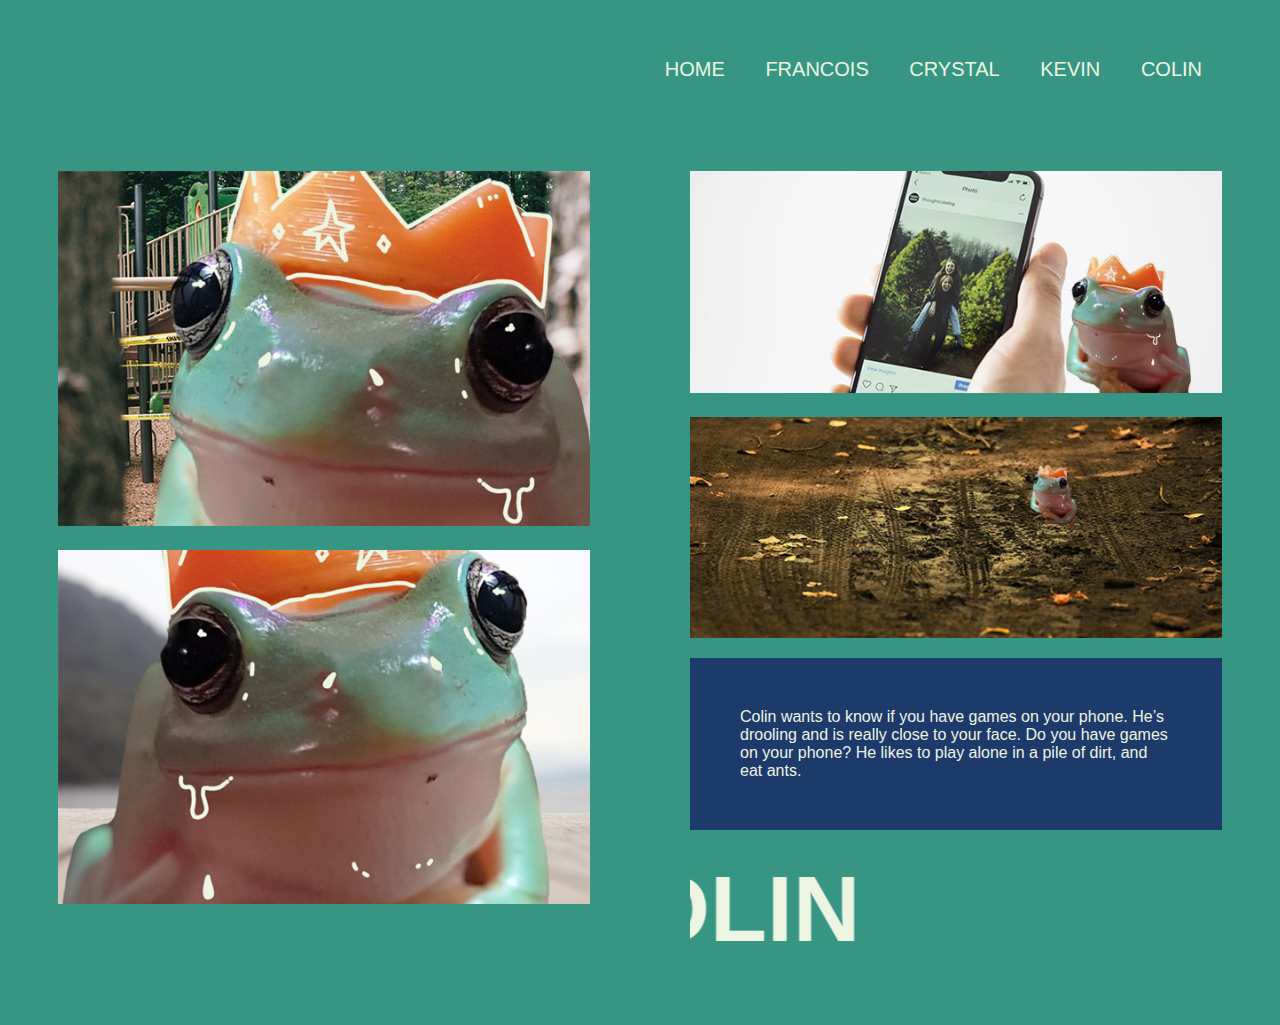
<file: Colin.html>
<!DOCTYPE html>
<html lang="en">
<link rel="stylesheet" href="style.css">
<head>
    <meta charset="UTF-8">
    <meta name="viewport" content="width=device-width, initial-scale=1.0">
    <title>Frogs With Hats</title>
    <nav> 
        <a href="index.html">HOME</a>
        <a href="Francois.html">FRANCOIS</a>
        <a href="Crystal.html">CRYSTAL</a>
        <a href="Kevin.html">KEVIN</a>
        <a href="Colin.html">COLIN</a>
    </nav>
</head>
<body>
    <main>
        <main class="grid-2">
            <section class="page1-a">
              <img src="Images/colin1.jpg" />
              <img src="Images/colin2.jpg" />
             
            </section>

            <section class="page1-b">
              <img src="Images/colin3.jpg" />
              <img src="Images/colin4.jpg" />
              <div class="grid-2">  <p>Colin wants to know if you have games on your phone. He’s drooling and is really close to your face. Do you have games on your phone? He likes to play alone in a pile of dirt, and eat ants. </p> 
              </div>
              <marquee behavior="scroll" direction="right"; scrollamount="6">COLIN</marquee>
          </section>
          </main>
</body>
</html>
</file>
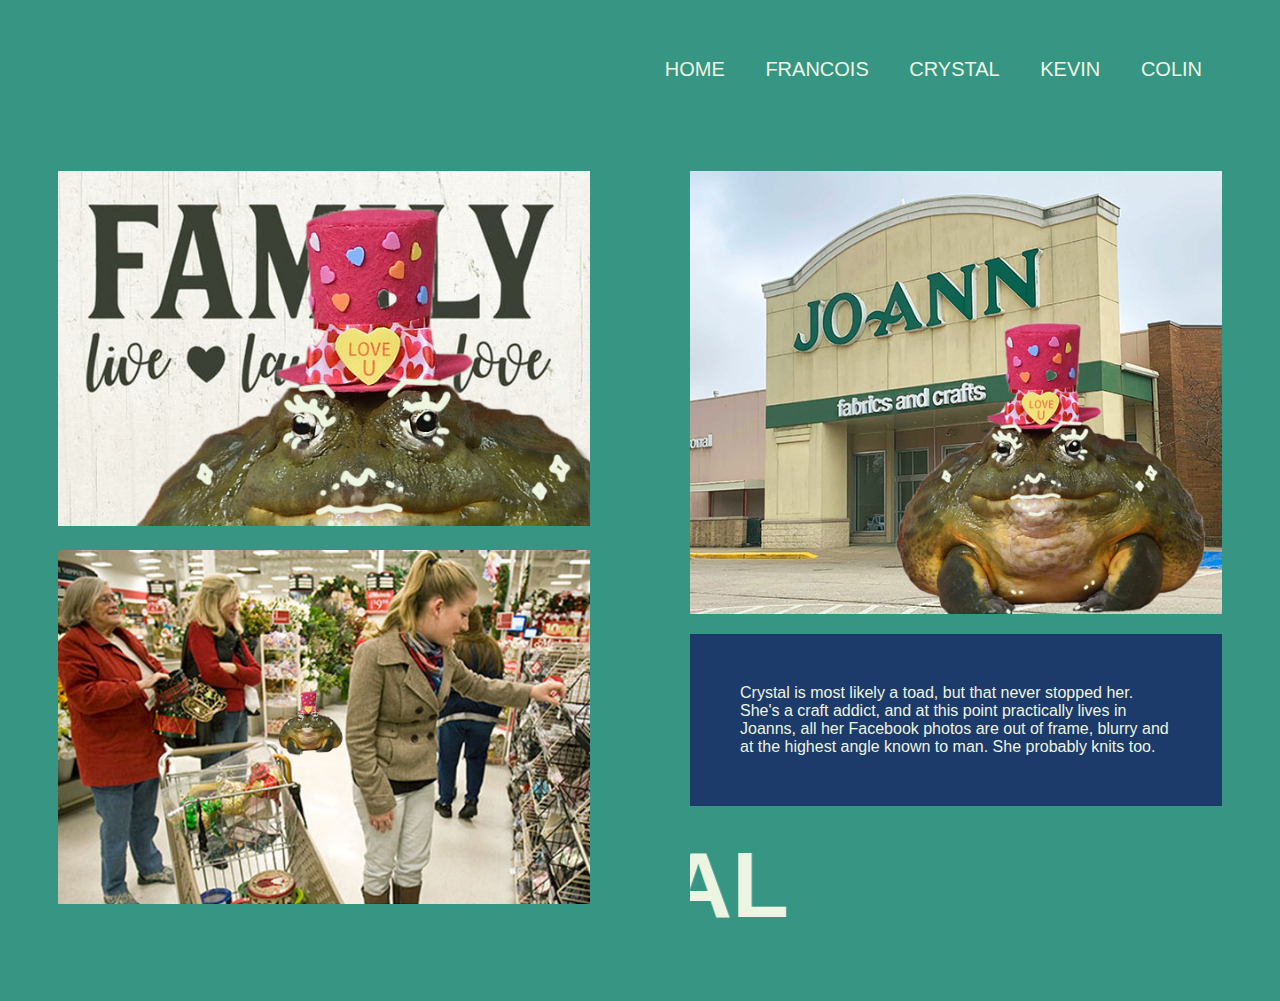
<file: Crystal.html>
<!DOCTYPE html>
<html lang="en">
<link rel="stylesheet" href="style.css">
<head>
    <meta charset="UTF-8">
    <meta name="viewport" content="width=device-width, initial-scale=1.0">
    <title>Frogs With Hats</title>
    <nav> 
        <a href="index.html">HOME</a>
        <a href="Francois.html">FRANCOIS</a>
        <a href="Crystal.html">CRYSTAL</a>
        <a href="Kevin.html">KEVIN</a>
        <a href="Colin.html">COLIN</a>
    </nav>
</head>
<body>
    <main>
        <main class="grid-2">
            <section class="page1-a">
              <img src="Images/crystal3.jpg" />
              <img src="Images/crystal1.jpg" />
             
            </section>

            <section class="page1-b">
              <img src="Images/crystal2.jpg" />
              <div class="grid-2">  <p>Crystal is most likely a toad, but that never stopped her. She's a craft addict, and at this point practically lives in Joanns, all her Facebook photos are out of frame, blurry and at the highest angle known to man. She probably knits too.</p> 
              </div>
              <marquee behavior="scroll" direction="right"; scrollamount="6">CRYSTAL</marquee>
          </section>
          </main>
</body>
</html>
</file>
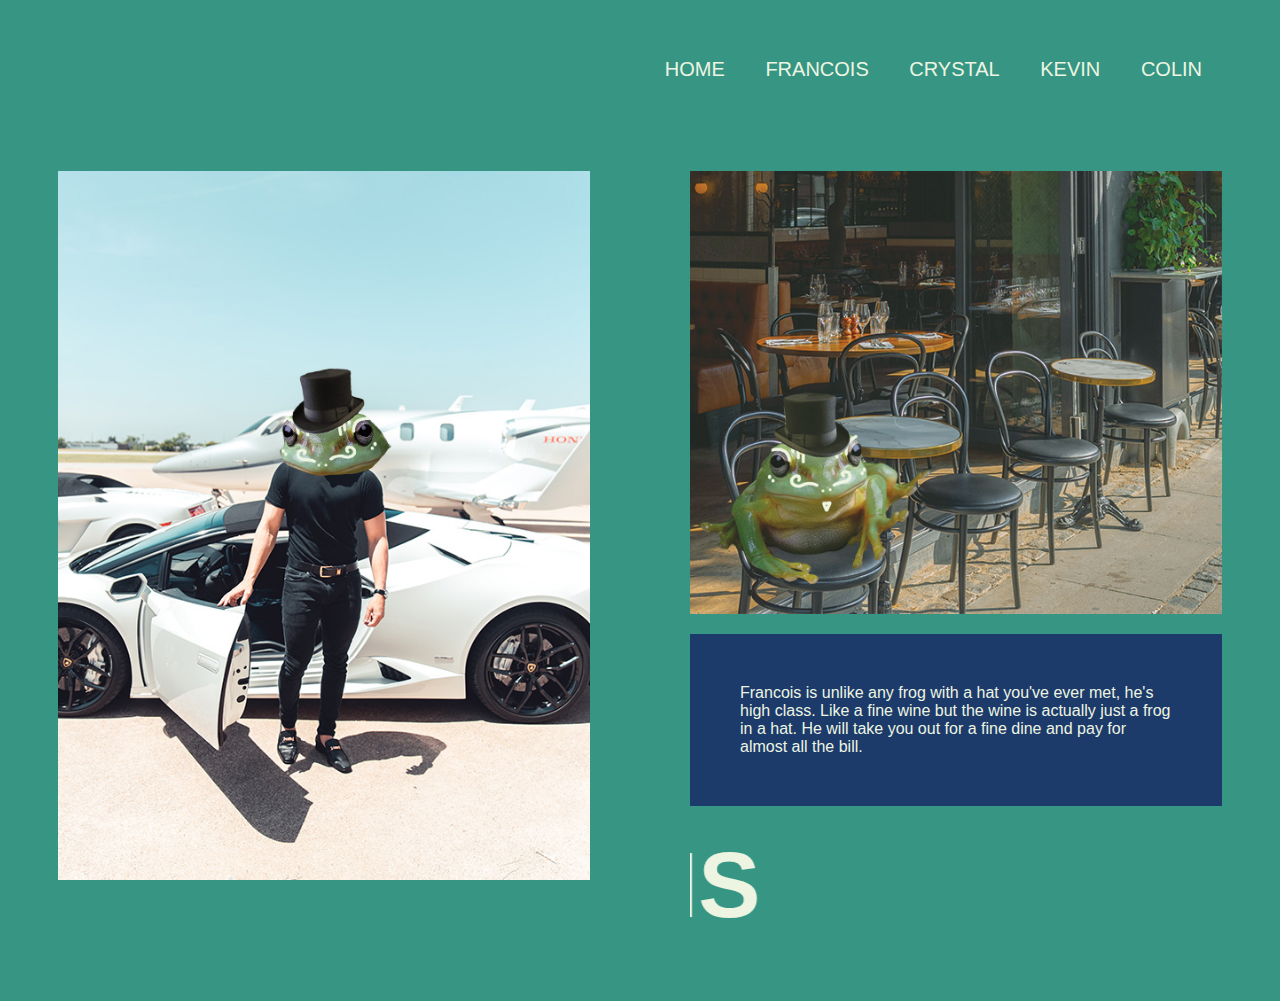
<file: Francois.html>
<!DOCTYPE html>
<html lang="en">
<link rel="stylesheet" href="style.css">
<head>
    <meta charset="UTF-8">
    <meta name="viewport" content="width=device-width, initial-scale=1.0">
    <title>Frogs With Hats</title>
    <nav> 
        <a href="index.html">HOME</a>
        <a href="Francois.html">FRANCOIS</a>
        <a href="Crystal.html">CRYSTAL</a>
        <a href="Kevin.html">KEVIN</a>
        <a href="Colin.html">COLIN</a>
    </nav>
</head>
<body class="francois">
    <main class="grid-2">
        <section class="page1-a">
            <img src="Images/francois1.jpg" />
        </section>

        <section class="page1-b">
            <img src="Images/francois2.jpg" alt="Frog with a fancy hat"/>

            <div class="grid-2"> 
            <div class="bio"> 
            <p>Francois is unlike any frog with a hat you've ever met, he's high class. Like a fine wine but the wine is actually just a frog in a hat. He will take you out for a fine dine and pay for almost all the bill.</p> 
            </div>
            </div>
            <marquee behavior="scroll" direction="right"; scrollamount="6">FRANCOIS</marquee>
        </section>
        
    </main>
</body>
</html>
</file>
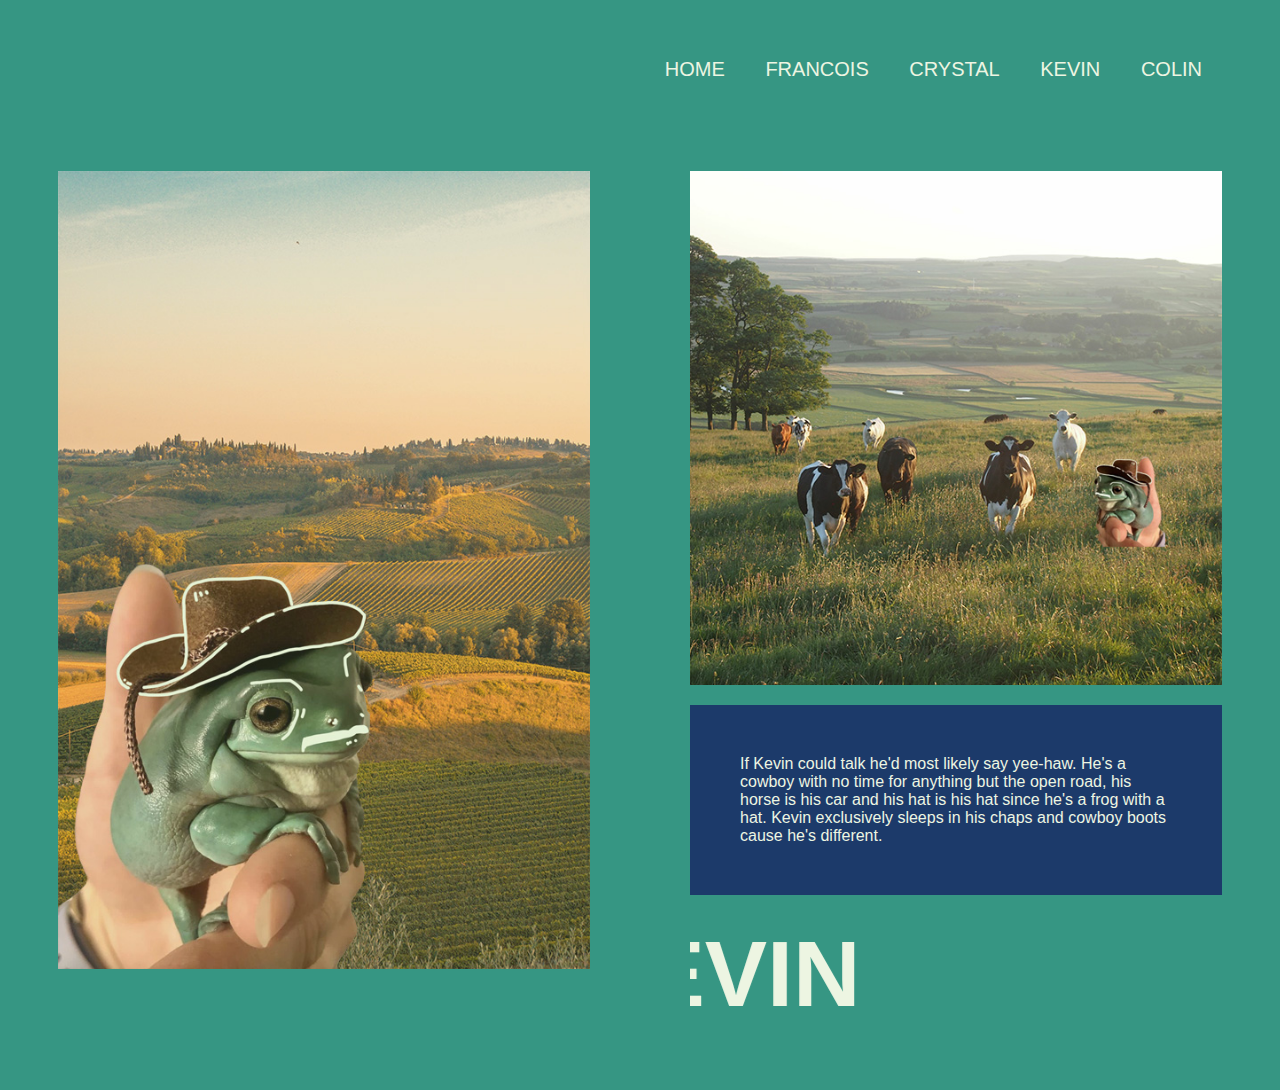
<file: Kevin.html>
<!DOCTYPE html>
<html lang="en">
<link rel="stylesheet" href="style.css">
<head>
    <meta charset="UTF-8">
    <meta name="viewport" content="width=device-width, initial-scale=1.0">
    <title>Frogs With Hats</title>
    <nav> 
        <a href="index.html">HOME</a>
        <a href="Francois.html">FRANCOIS</a>
        <a href="Crystal.html">CRYSTAL</a>
        <a href="Kevin.html">KEVIN</a>
        <a href="Colin.html">COLIN</a>
    </nav>
</head>
<body>
   <main>
        <main class="grid-2">
            <section class="page1-a">
              <img src="Images/kevin1.jpg" />
             
            </section>

            <section class="page1-b">
              <img src="Images/kevin2.jpg" />
              <div class="grid-2">  <p>If Kevin could talk he'd most likely say yee-haw. He's a cowboy with no time for anything but the open road, his horse is his car and his hat is his hat since he's a frog with a hat. Kevin exclusively sleeps in his chaps and cowboy boots cause he's different. </p> 
              </div>
              <marquee behavior="scroll" direction="right"; scrollamount="6">KEVIN</marquee>
          </section>
          </main>
</body>
</html>
</file>
<file: style.css>
body {
    background-color: #369683;
}

.homepage {
    background-image: url(home.png);
    background-repeat: no-repeat;
}

nav, a {
    text-decoration: none;
    color: #edf5e2;
    text-align: right;
    padding-top: 50px;
    padding-right: 35px;
    font-family: gopher, sans-serif;
    font-weight: 500;
    font-style: normal;
    font-size: 15pt;

  }

  nav a:hover {
    color: #1c3a6a;
    text-decoration: none;
  }

 div p {
    font-size: 12pt;
    color: #edf5e2;
    font-family: gopher, sans-serif;
    font-weight: 500;
    font-style: normal;
    padding: 50px;
    background-color: #1c3a6a;
  }

  h1 {
      color: #edf5e2;
    font-family: gopher, sans-serif;
    font-weight: 700;
    font-style: normal;
    font-size: 110pt;
    padding-top: 180px;
    padding-left: 60px;
  }
  h1:hover {
    color: #70c48f;
    text-decoration: none;
  }

  marquee {
    color: #edf5e2;
    font-family: gopher, sans-serif;
    font-weight: 700;
    font-style: normal;
    font-size: 70pt;
    text-align: center;
    padding-top: 10px;
  }
  img {
    width: 100%;
  }
  .grid-2 {
    display: flex; 
  }
  
  .grid-2 section {
    padding: 50px;
    padding-top: 70px;
  }
  
  .page1-a {
    flex: 50%;
  }
  
  .page1-b {
    flex: 50%;
  }

  img {
  padding-top: 20px;
  }
</file>
